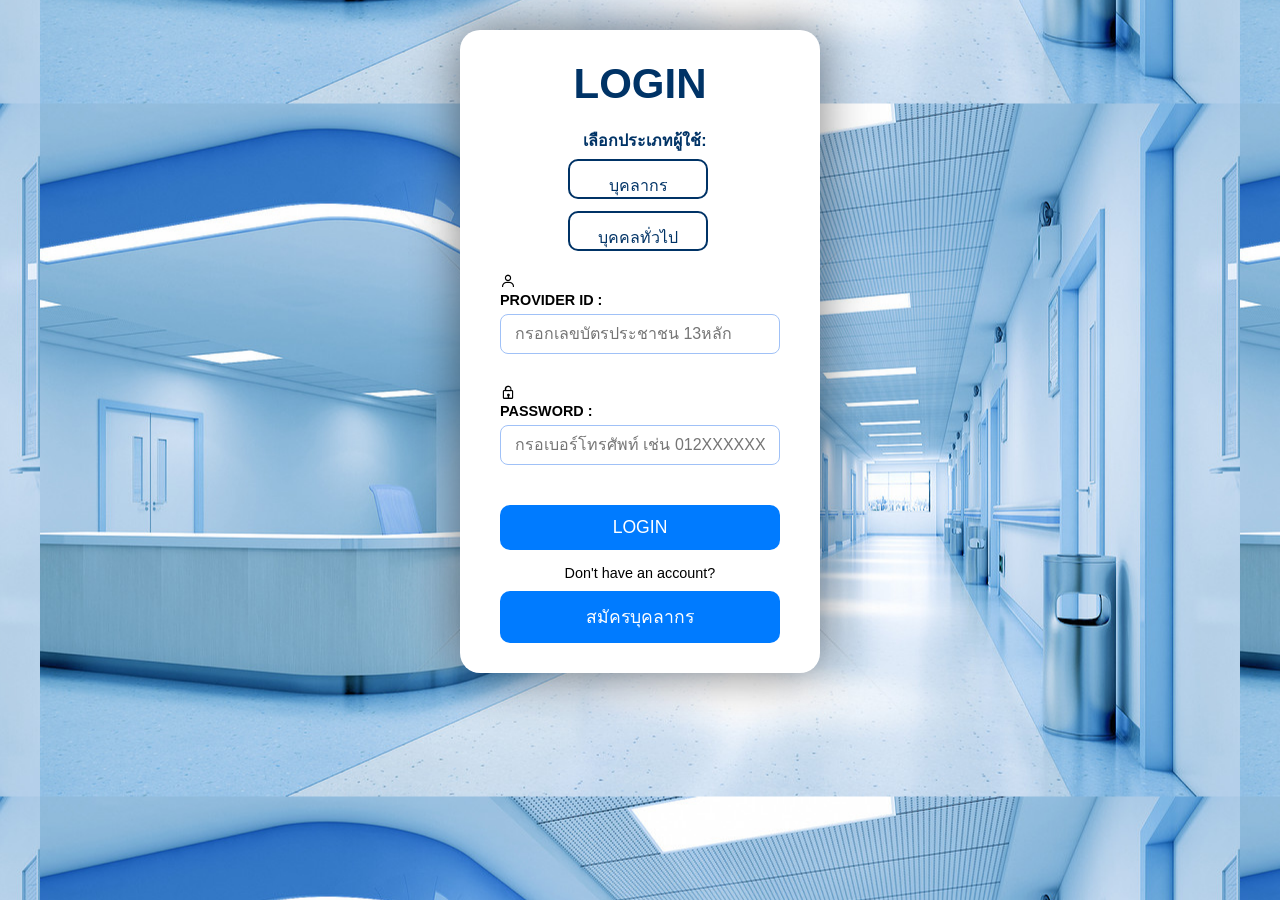
<file: index.html>
<!DOCTYPE html>
<html lang="en">
<head>
  <meta charset="UTF-8" />
  <meta name="viewport" content="width=device-width, initial-scale=1.0"/>
  <title>Care_Kun</title> 
  <link rel="stylesheet" href="style.css"/>
  <link href='https://unpkg.com/boxicons@2.1.4/css/boxicons.min.css' rel='stylesheet'>

  <style> 
    .slide {
      display: none;
    }
    .active {
      display: block;
    } 
  </style>
</head>
<body>

  <!-- Login Form -->
  <div class="LGwrapper slide active" id="slide2">
    <form action="" id="loginForm6">
      <h1>LOGIN</h1>

      <div class="role">
        <label>เลือกประเภทผู้ใช้:</label>
        <button class="PS" onclick="changePlaceholder('staff')">บุคลากร</button>
        <button class="IN" onclick="changePlaceholder('general')">บุคคลทั่วไป</button>
      </div>

      <div class="username">
        <i class='bx bx-user'></i> 
        <label id="first">PROVIDER ID :</label>
        <input type="text" id="login-id" placeholder="กรอกเลขบัตรประชาชน 13หลัก" required />
      </div>

      <div class="password">
        <i class='bx bx-lock'></i>
        <label>PASSWORD :</label>
        <input type="password" id="login-password" placeholder="กรอเบอร์โทรศัพท์ เช่น 012XXXXXXX" required />
      </div>

      <div class="submit">
        <button type="submit" class="btn">LOGIN</button>
      </div>

      <div class="register">
        <p>Don't have an account?</p>
        <button type="button" class="btn" onclick="showSlide(6)">สมัครบุคลากร</button>

      </div>
    </form>
  </div>

  <!-- Register(6) Form -->
   <div class="RG6 slide" id="slide6">
    <form action="" id ="registerForm6">
      <h6>สมัครบุคลากร</h6>
        <div class="provider">
          <label>PROVIDER ID :</label>
          <input type="text" id="register-id-staff" placeholder="กรอกข้อมูลของคุณ" required />
        </div>
        <div class="passwordStaff">
          <label>PASSWORD :</label>
          <input type="password" id="register-password-staff" placeholder="กรอกรหัสผ่าน" required />
        </div>
        <div class="nameStaff">
          <label>ชื่อ-นามสกุล</label>
          <input type="text" placeholder="กรอกข้อมูลของคุณ" required>
        </div>
        <div class="phoneStaff">
          <label>เบอร์โทรศัพท์</label>
          <input type="text" id="register-phone-staff" placeholder="กรอกเบอร์โทรศัพท์" required />
        </div>
        <div class="emailStaff">
          <label>อีเมล</label>
          <input type="email" placeholder="กรอกข้อมูลของคุณ">
        </div>
        <div class="RegisterStaff">
          <button type="submit" class="btn">REGISTER</button>
        </div>
        <div class="loginStaff">
          <p><a href="#" onclick="showSlide(2)">back</a></p>
        </div>
    </form>
   </div>

  <!-- Register Form -->
  <div class="RGwrapper slide" id="slide1">
    <form action="" id ="registerForm7">
      <h2>REGISTER</h2>

      <div class="number">
                <label>เลขบัตรประจําตัวประชาชน/หนังสือเดินทาง</label>
                <input type="text" id="register-id" placeholder="กรอกเลขบัตรประชาชน" required />
      </div>  
      <div class="HN">
                <label>เลขHNผู้ป่วย</label>
                <input type="text" id="HN-id" placeholder="กรอกเลขHNผู้ป่วย" required />
      </div>
      <div class="room">
                <label>เลขห้อง</label>
                <input type="text" class="room" id="room-id" placeholder="กรอกเลขห้องผู้ป่วย" required />
      </div>
            

             <div class="name">
                <label>ชื่อ-นามสกุล</label>
                <input type="text" placeholder="กรอกข้อมูลของคุณ" required>
            </div>

            <div class="gender">
                <label><input type="radio" name="gender" value="male"> ชาย</label>
                <label><input type="radio" name="gender" value="female"> หญิง</label>
                <label><input type="radio" name="gender" value="other"> อื่นๆ</label>

            </div>

             <div class="birthdate">
                <label>วัน/เดือน/ปี(พ.ศ.) เกิด</label>
                <input type="text" placeholder="DD" required>
                <input type="text" placeholder="MM" required>
                <input type="text" placeholder="YY" required><br>
                <label>อายุ</label>
                <input type="text" placeholder="ระบุ" required>
            </div>

            <div class = "blood">
                <label>กรุ๊ปเลือด</label>
                <label><input type="radio" name="blood" value="A">A</label>
                <label><input type="radio" name="blood" value="B">B</label> 
                <label><input type="radio" name="blood" value="AB">AB</label>
                <label><input type="radio" name="blood" value="O">O</label>
                <label><input type="radio" name="Rh" value="Positive">Positive</label>
                <label><input type="radio" name="Rh" value="Negative">Negative</label>
                <label><input type="radio" name="Unknown" value="Unknown">ไม่ทราบหมู่เลือด</label>
            </div>

            <div class="religion">
                <label>ศาสนา</label>
                <input type="text" placeholder="กรอกข้อมูลของคุณ" required>
            </div>

        
            <div class="phone">
                <label>เบอร์โทรศัพท์</label>
                <input type="text" id="register-password" placeholder="กรอกเบอร์โทรศัพท์" required />
            </div>

            <div class="email">
                <label>อีเมล</label>
                <input type="email" placeholder="กรอกข้อมูลของคุณ">
            </div>

           
            
            <div class="address">
                <label>ที่อยู่</label>
                <input type="text" placeholder="กรอกข้อมูลของคุณ" required>
            </div>

            <div class="allergy">
                <label><input type="checkbox">แพ้ยา</label>
                <label><input type="checkbox">แพ้อาหาร</label>
                <label><input type="checkbox">โรคประจำตัว</label>
                    <input type="text" placeholder= "โปรดระบุ" >
            </div>

            <div class="relation">
                <label>สถานะภาพสมรส</label>
                <label><input type="radio" name="relation" value="single">โสด</label>
                <label><input type="radio" name="relation" value="married">สมรส</label>
                <label><input type="radio" name="relation" value="divorced">หย่าร้าง</label>
                <label><input type="radio" name="relation" value="widowed">หม้าย</label>
                <label><input type="radio" name="relation" value="separated">แยกกันอยู่</label>
                <label><input type="radio" name="relation" value="Unkonwn">เคยสมรสแต่ไม่ทราบสถานภาพสมรส</label>   
            </div>
            
            <div class="emergency">
                <label>ชื่อผู้ติดต่อกรณีฉุกเฉิน</label>
                <input type="text" placeholder="กรอกข้อมูลของคุณ" required>
                <label>เบอร์โทรศัพท์ผู้ติดต่อกรณีฉุกเฉิน</label>
                <input type="text" placeholder="กรอกข้อมูลของคุณ" required>
            </div>
            

             <div class="parentsname">
                <label>ชื่อ-นามสกุลบิดา</label>
                <input type="text" placeholder="กรอกข้อมูลของคุณ" required>
                <label>โรคประจําตัว</label>
                <input type="text"placeholder= "โปรดระบุ" ><br>
                <label>ชื่อ-นามสกุลมารดา</label>
                <input type="text" placeholder="กรอกข้อมูลของคุณ" required>
                <label>โรคประจําตัว</label>
                <input type="text"placeholder= "โปรดระบุ" > 
            </div>

            <div class="symptoms">
                <label>อาการผู้ป่วย</label>
                <input type="text" placeholder="กรอกข้อมูลของคุณ" required>
            </div>    

             <div class="allow">
                <input type="checkbox" id="agree">
                <label for="agree">ฉันยินยอมตามเงื่อนไข</label>
            </div>

      <div class="submit">
        <button type="submit" class="btn" >REGISTER</button>
      </div>

      <div class="login">
        <a href="#" onclick="showSlide(3)">back</a></p>
      </div>
    </form>
  </div>


    <!-- Main Server Form -->
     <div class="MNwrapper slide" id="slide3">
        <h3>MAIN SERVER</h3>
        <form action="">
            <div class="main">
                <button type="button" class="hb" onclick="showSlide(5)">Hospital bed</button>
                <button type="button" class="delete" onclick="deleteAccount()">delete account</button>
                <p><a href="#" onclick="toggleUserList()">รายชื่อทั้งหมด</a></p>
                <p><a href="#" onclick="showSlide(2)">ออกจากระบบ</a></p>
            </div>
            <div id="user-list-wrapper" style="display: none;">
              <h4>รายชื่อผู้ใช้ที่ลงทะเบียน</h4>
              <div id="user-list"></div>
            </div>
        </form>
    </div>

    <!-- Hospital Bed Form -->
    <div class="HBwrapper slide" id="slide5">
     <h5>Hospital Bed</h5>
      <form action="">
        <div id="bed-list">
          <!-- เตียงจะถูกสร้างด้วย JS -->
        </div>

        <div class="back">
          <p><a href="#" onclick="showSlide(3)">back</a></p>
        </div>
      </form>
    </div>

    <!-- Patient Info Slide -->
    <div class="PTwrapper slide" id="slide7">
      <h4>ข้อมูลผู้ป่วย</h4>
      <div id="patient-info-display"></div>

      <div class="back">
        <p><a href="#" onclick="showSlide(5)">กลับ</a></p>
      </div>
    </div>
  <!-- General User Page -->
    <div class="GENwrapper slide" id="slide8">
      <label class="topic">MAIN SERVER</label>
      <div class="data">
          <label>ชื่อ-นามสกุล :</label><br>
          <label>เลขบัตรประชาชน :</label><br>
          <label>เลขเตียง :</label><br>
          <label>เลขห้อง :</label><br>
          <label>เลขHN :</label><br>
          <label>อาการผู้ป่วยล่าสุด :</label><br>
          <label>แพทย์ผู้ดูแล :</label><br>
          <label>วันที่เข้ารับการรักษา :</label><br>
          <label>แผนการรักษาขั้นต่อไป :</label><br>
          <label class="time" id="current-time">12:00:00</label>
        </div>
          <div class="back1"><button type="button" onclick="showSlide(2)">back</button></div>
          <div class="Imdata">
          <label>อุณหภูมิ :</label><br>
          <label> ความดันเลือด :</label><br>
          <label> O₂ :</label><br>
          <label> อัตราการเต้นหัวใจ :</label><br>
          <label> อัตราการหายใจ :</label><br>
          <label class="fillOUT">กรอกข้อมูลเมื่อ :</label><br>
        </div>
      </div>
    </div>

  <!-- Script -->
<script>
  let currentRole = "staff"; // Default role

  function changePlaceholder(role) {
  currentRole = role; 
  const input = document.getElementById("login-id"); 
  if (role === "staff") {
    input.placeholder = "กรอกรหัสประจำตัว";
  } else if (role === "general") {
    input.placeholder = "กรอกเลขห้องผู้ป่วย";
  }
  const input1 = document.getElementById("login-password"); 
  if (role === "staff") {
    input1.placeholder = "รหัสผ่าน";
  } else if (role === "general") {
   input1.placeholder = "กรอกเลขHNผู้ป่วย";
  }
  const input2 = document.getElementById("first"); 
  if (role === "staff") {
   input2.textContent = "PROVIDER ID :";
  } else if (role === "general") {
   input2.textContent = "ROOM :";
  } 
}


  function showSlide(slideNumber) {
    document.querySelectorAll('.slide').forEach(s => s.classList.remove('active'));
    document.getElementById('slide' + slideNumber).classList.add('active');
  }

  document.querySelector("#registerForm6").addEventListener("submit", function (e) {
    e.preventDefault();

    const id = this.querySelector(".provider input").value;
    const password = this.querySelector(".passwordStaff input").value;
    const name = this.querySelector(".nameStaff input").value;
    const phone = this.querySelector(".phoneStaff input").value;
    const email = this.querySelector(".emailStaff input").value;

    let users = JSON.parse(localStorage.getItem("users")) || [];

    if (users.find(user => user.id === id)) {
      alert("รหัสนี้มีในระบบแล้ว");
      return;
    }

    users.push({ id, password, name, role: 'staff' });
    localStorage.setItem("users", JSON.stringify(users));
    alert("ลงทะเบียนสำเร็จ!");
    showSlide(2);
  });

 document.querySelector("#registerForm7").addEventListener("submit", function (e) {
  e.preventDefault();

  const password = document.getElementById("HN-id").value.trim();
  const id = document.getElementById("room-id").value.trim();
  const name = this.querySelector(".name input").value.trim();

  let users = JSON.parse(localStorage.getItem("users")) || [];

  if (users.find(user => user.id === id)) {
    alert("รหัสนี้มีในระบบแล้ว");
    return;
  }

  users.push({ id, password, name, role: 'general' });
  localStorage.setItem("users", JSON.stringify(users));
  alert("ลงทะเบียนสำเร็จ!");
  showSlide(3); 
});

  document.querySelector("#loginForm6").addEventListener("submit", function (e) {
    e.preventDefault();

    const id = this.querySelector(".username input").value;
    const password = this.querySelector(".password input").value;

    let users = JSON.parse(localStorage.getItem("users")) || [];
    const matchedUser = users.find(user => user.id === id && user.password === password && user.role === currentRole);

    if (matchedUser) {
        if (currentRole === "staff"){
         alert("เข้าสู่ระบบสำเร็จ: ยินดีต้อนรับ " + matchedUser.name);
          showSlide(3); // ไปหน้า Main Server
        }
      if (matchedUser && currentRole === "general") {
          alert("เข้าสู่ระบบสำเร็จ: ยินดีต้อนรับ " + matchedUser.name);
          showSlide(8); // ไปหน้า Main Server
        }
    } 
    else {
      alert("ไม่พบผู้ใช้หรือรหัสผ่านผิด หรือประเภทผู้ใช้ไม่ถูกต้อง");
    }
  });

  function deleteAccount() {
  const id = document.getElementById('login-id').value;
  let users = JSON.parse(localStorage.getItem("users")) || [];

  // ลบผู้ใช้ที่ id ตรงกัน
  users = users.filter(user => user.id !== id);
  localStorage.setItem("users", JSON.stringify(users));

  alert("ลบบัญชีเรียบร้อยแล้ว");
  showSlide(2); // กลับไปหน้า login
}

  let beds = [
    { id: 1, room: '1' },
    { id: 2, room: '1' },
    { id: 3, room: '2' },
    { id: 4, room: '2' }
  ];

  // โหลดสถานะจาก localStorage ถ้ามี
  function loadBedStatus() {
    const saved = localStorage.getItem('bedStatus');
    if (saved) {
      const statusMap = JSON.parse(saved);
      beds = beds.map(bed => ({
        ...bed,
        status: statusMap[bed.id] || 'ว่าง'
      }));
    } else {
      beds = beds.map(bed => ({ ...bed, status: 'ว่าง' }));
    }
  }

 function saveBedStatus() {
  const statusMap = {};
  beds.forEach(bed => {
    statusMap[bed.id] = { status: bed.status, bookedBy: bed.bookedBy || null };
  });
  localStorage.setItem('bedStatus', JSON.stringify(statusMap));
}

function loadBedStatus() {
  const saved = localStorage.getItem('bedStatus');
  if (saved) {
    const statusMap = JSON.parse(saved);
    beds = beds.map(bed => ({
      ...bed,
      status: statusMap[bed.id]?.status || 'ว่าง',
      bookedBy: statusMap[bed.id]?.bookedBy || null
    }));
  } else {
    beds = beds.map(bed => ({ ...bed, status: 'ว่าง', bookedBy: null }));
  }
}

 function renderBeds() {
  const bedList = document.getElementById('bed-list');
  bedList.innerHTML = '';

  beds.forEach((bed, index) => {
    const bedDiv = document.createElement('div');
    bedDiv.className = 'bed';
    bedDiv.innerHTML = `
      <h5>ห้อง ${bed.room}</h5>
      <p>เตียง ${bed.id}</p>
      <p>สถานะ: <span id="status-${index}">${bed.status}</span></p>
      ${
        bed.status === 'ว่าง'
          ? `<button onclick="bookBed(${index})">จอง</button>`
          : `<button onclick="cancelBooking(${index})">ยกเลิก</button>`
      } 
    `;
    bedList.appendChild(bedDiv);
  });
}

  function bookBed(index) {
  const id = document.getElementById("login-id").value.trim(); // ใช้รหัสผู้ใช้ที่ล็อกอินอยู่
  beds[index].status = 'เต็ม';
  showSlide(1);
  beds[index].bookedBy = id; // เก็บว่าใครเป็นคนจองเตียงนี้
  saveBedStatus();
  renderBeds();
  }
  function cancelBooking(index) {
  if (confirm("คุณต้องการยกเลิกการจองเตียงนี้ใช่หรือไม่?")) {
    beds[index].status = 'ว่าง';
    saveBedStatus();
    renderBeds();
    }
  }

  function showPatientInfo(index) {
  const bed = beds[index];
  const users = JSON.parse(localStorage.getItem("users")) || [];

  const matchedUser = users.find(user => user.role === 'general' && user.id === bed.bookedBy);

  const infoDiv = document.getElementById("patient-info-display");
  infoDiv.innerHTML = ''; // เคลียร์ก่อน

  if (matchedUser) {
    infoDiv.innerHTML = `
      <p><strong>ชื่อผู้ป่วย:</strong> ${matchedUser.name || '-'}</p>
      <p><strong>เลขห้อง:</strong> ${matchedUser.id}</p>
      <p><strong>เลข HN:</strong> ${matchedUser.password}</p>
    `;
  } else {
    infoDiv.innerHTML = `<p style="color:red;" >ไม่พบข้อมูลผู้ป่วยสำหรับเตียงนี้</p>`;
  }

  showSlide(7); // เปลี่ยนไปหน้า slide7
}


  // เรียกตอนเริ่ม
  loadBedStatus();
  renderBeds();
  
  function toggleUserList() {
  const wrapper = document.getElementById("user-list-wrapper");

  if (wrapper.style.display === "none") {
    wrapper.style.display = "block";
    showRegisteredUsers(); // แสดงผู้ใช้เมื่อเปิด
  } else {
    wrapper.style.display = "none";
  }
}

function showRegisteredUsers() {
  const users = JSON.parse(localStorage.getItem("users")) || [];
  const container = document.getElementById("user-list");
  container.innerHTML = '';

  if (users.length === 0) {
    container.innerHTML = "<p>ยังไม่มีผู้ใช้ลงทะเบียน</p>";
    return;
  }

  users.forEach((user) => {
    const div = document.createElement("div");
    div.style.border = "1px solid #ccc";
    div.style.margin = "5px 0";
    div.style.padding = "10px";
    div.style.borderRadius = "5px";
    div.style.background = "#fff";

    div.innerHTML = `
      <strong>ชื่อ:</strong> ${user.name || "-"}<br>
      <strong>บทบาท:</strong> ${user.role}<br>
      <strong>ID:</strong> ${user.id}<br>
      <button onclick="deleteSingleUser('${user.id}')">ลบ</button>
    `;

    container.appendChild(div);
  });
}

function deleteSingleUser(userId) {
  if (!confirm("คุณต้องการลบผู้ใช้นี้ใช่หรือไม่?")) return;

  let users = JSON.parse(localStorage.getItem("users")) || [];
  users = users.filter(user => user.id !== userId);
  localStorage.setItem("users", JSON.stringify(users));

  showRegisteredUsers(); // refresh รายชื่อใหม่
}
  setInterval(() => {
  const now = new Date().toLocaleTimeString();
  document.getElementById("current-time").innerHTML = now;
}, 1000);

</script>

</body>

</html>
</file>
<file: style.css>
.bed {
    border: 1px solid #ccc;
    padding: 10px;
    margin-bottom: 10px;
    border-radius: 10px;
    background-color: #f9f9f9;
  }

  .bed button {
    padding: 5px 10px;
    margin-top: 5px;
  }

  .bed button[disabled] {
    background-color: #ccc;
    cursor: not-allowed;
  }

  .bed h5 {
    margin: 0;
    font-size: 18px;
  }

    * {
      box-sizing: border-box;
      margin: 0; padding: 0;
      font-family: 'Segoe UI', Tahoma, Geneva, Verdana, sans-serif;
    }

    body {
      margin: 0;
      padding: 0;
      box-sizing: border-box;
      font-family: "poppins", sans-serif;
      display: flex;
      justify-content: center;
      align-items: center;
      background: url('img.jpg') center center fixed;  
      height: 120vh;
      height: 100%;
    }

    .slide {
      display: none;
      background: white;
      border-radius: 12px;
      box-shadow: 0 8px 20px rgba(0,0,0,0.1);
      width: 360px;
      padding: 30px 40px;
      margin-bottom: 40px;
    }
    .active {
      display: block;
    }

    h1, h2{
      text-align: center;
      font-size: 42px;
      margin-bottom: 10px;
      color: #003366;
    }
    h3 ,h5 ,h6{
      text-align: center;
      font-size: 28px;
      margin-bottom: 30px;  
      color: #003366;
    }

    h6{
      margin-top: 20px;
    }
    h4{
      text-align: center;
      font-size: 36px;
      margin-bottom: 30px;  
      color: #003366;
    }

    form label {
      display: block;
      margin-bottom: 6px;
      font-weight: 600;
      font-size: 0.9rem;
    }

    input[type="text"],
    input[type="password"],
    input[type="email"],
    input[type="date"] {
      width: 100%;
      padding: 10px 14px;
      margin-bottom: 15px;
      border: 1.8px solid #a0c1f7;
      border-radius: 8px;
      font-size: 1rem;
      transition: border-color 0.3s;
    }

    input[type="text"]:focus,
    input[type="password"]:focus,
    input[type="email"]:focus {
      outline: none;
      border-color: #004080;
      background-color: #e6f0ff;
    }

    .btn {
      background: #007bff;
      color: white;
      font-size: 1.1rem;
      border: none;
      border-radius: 10px;
      padding: 12px 0;
      width: 100%;
      cursor: pointer;
      transition: background-color 0.3s ease;
      margin-top: 10px;
    }
    .btn:hover {
      background: #0056b3;
    }

    .username, .password, .number, .name, .gender, .birthdate, .blood,
    .religion, .phone, .email, .address, .allergy, .relation, .emergency,
    .parentsname, .allow {
      margin-bottom: 15px;
    }

    .gender label,
    .blood label,
    .allergy label,
    .relation label {
      display: inline-block;
      margin-right: 10px;
      font-weight: normal;
      cursor: pointer;
    }

    /* Fix gender, blood group checkboxes to radio buttons for better UX */
    .gender label input,
    .blood label input,
    .relation label input {
      margin-right: 4px;
      cursor: pointer;
    }

    /* Change checkboxes in gender, blood, relation to radio buttons where applicable */
    /* For gender: only one selection */
    .gender label input {
      type: radio;
    }

    .remember {
      font-size: 0.9rem;
      margin-bottom: 8px;
      display: flex;
      align-items: center;
      justify-content: space-between;
    }
    .remember label {
      cursor: pointer;
      margin-left: -30px;
      margin-bottom: 3px;
    }
    .remember input[type="checkbox"] {
      margin-left: 8px;
      cursor: pointer;
    }
    .remember a {
      color: #007bff;
      text-decoration: none;
      font-weight: 600;
      cursor: pointer;
    }
    .remember a:hover {
      text-decoration: underline;
    }

    .register, .login, .back {
      text-align: center;
      margin-top: 15px;
      font-size: 0.9rem;
    }
    .register a, .login a, .back a {
      color: #007bff;
      text-decoration: none;
      font-weight: 600;
      cursor: pointer;
    }
    .register a:hover, .login a:hover, .back a:hover {
      text-decoration: underline;
    }

    /* Layout fix for birthdate inputs */
    .birthdate input {
      width: calc((100% - 20px) / 3);
      display: inline-block;
      margin-right: 10px;
    }
    .birthdate input:last-child {
      margin-right: 0;
    }
    .birthdate label + input {
      margin-bottom: 8px;
    }
    .birthdate label[for="age"] {
      margin-top: 10px;
      display: block;
    }
    .birthdate input.age {
      width: 100%;
      margin-top: 6px;
    }

    /* Main Server Buttons */
    .main button {
      width: 100%;
      padding: 12px 0;
      margin-bottom: 12px;
      font-size: 1rem;
      border: none;
      border-radius: 10px;
      cursor: pointer;
      transition: background-color 0.3s ease;
      color: white;
    }
    .main .hb {
      background-color: #0069d9;
    }
    .main .hb:hover {
      background-color: #004a99;
    }
    .main .symptom {
      background-color: #28a745;
    }
    .main .symptom:hover {
      background-color: #1e7e34;
    }
    .main .delete {
      background-color: #dc3545;
    }
    .main .delete:hover {
      background-color: #a71d2a;
    }
    .RGwrapper {
    flex-direction: column;
    align-items: center;        
    width: 100%;
    height: 1880px; 
    max-width: 1000px;
    padding: 20px;
    background: #ffffff;
    border-radius: 20px;
    box-shadow: 0 0 10px rgba(0, 0, 0, 0.1);
    min-height: 120vh;
    margin: 40px auto;  
    box-shadow: 0 0 50px rgba(0, 0, 0, 0.5);
    border-radius: 20px;
    backdrop-filter: blur(10px);  
  }
  .LGwrapper {
    display: flex;
    margin-top: 120px ;
    box-shadow: 0 0 50px rgba(0, 0, 0, 0.5);
    border-radius: 20px;
    backdrop-filter: blur(10px);
  }
  .MNwrapper {
    display: flex;
    margin-top: 240px ;
    box-shadow: 0 0 50px rgba(0, 0, 0, 0.5);
    border-radius: 20px;
    backdrop-filter: blur(10px);
  }
  .HBwrapper {
    display: flex;
    margin-top: 40px ;
    box-shadow: 0 0 50px rgba(0, 0, 0, 0.5);
    border-radius: 20px;
    backdrop-filter: blur(10px);
  }
  .FPwrapper {
    display: flex;
    margin-top: 180px ;
    box-shadow: 0 0 50px rgba(0, 0, 0, 0.5);
    border-radius: 20px;
    backdrop-filter: blur(10px);
  }

  .role-wrapper{
    max-width: 450px;
    width: 100%;
    height: 300px;
    background: white;
    margin-top: 40px ;
    box-shadow: 0 0 50px rgba(0, 0, 0, 0.5);
    border-radius: 20px;
    backdrop-filter: blur(10px);
    margin-top: 225px;
  }
 .bed {
    border: 1px solid #ccc;
    padding: 10px;
    margin-bottom: 10px;
    border-radius: 10px;
    background-color: #f9f9f9;
  }

  .bed button {
    padding: 5px 10px;
    margin-top: 5px;
  }

  .bed button[disabled] {
    background-color: #ccc;
    cursor: not-allowed;
  }

  .bed h5 {
    margin: 0;
    font-size: 18px;
  }

    * {
      box-sizing: border-box;
      margin: 0; padding: 0;
      font-family: 'Segoe UI', Tahoma, Geneva, Verdana, sans-serif;
    }

    body {
      margin: 0;
      padding: 0;
      box-sizing: border-box;
      font-family: "poppins", sans-serif;
      display: flex;
      justify-content: center;
      align-items: center;
      background: url('img.jpg') center center fixed;  
      height: 120vh;
      height: 100%;
    }

    .slide {
      display: none;
      background: white;
      border-radius: 12px;
      box-shadow: 0 8px 20px rgba(0,0,0,0.1);
      width: 360px;
      padding: 30px 40px;
      margin-bottom: 40px;
    }
    .active {
      display: block;
    }

    h1, h2{
      text-align: center;
      font-size: 42px;
      margin-bottom: 10px;
      color: #003366;
    }
    h3 ,h5 ,h6{
      text-align: center;
      font-size: 28px;
      margin-bottom: 30px;  
      color: #003366;
    }

    h6{
      margin-top: 20px;
    }
    h4{
      text-align: center;
      font-size: 36px;
      margin-bottom: 30px;  
      color: #003366;
    }

    form label {
      display: block;
      margin-bottom: 6px;
      font-weight: 600;
      font-size: 0.9rem;
    }

    input[type="text"],
    input[type="password"],
    input[type="email"],
    input[type="date"] {
      width: 100%;
      padding: 10px 14px;
      margin-bottom: 15px;
      border: 1.8px solid #a0c1f7;
      border-radius: 8px;
      font-size: 1rem;
      transition: border-color 0.3s;
    }

    input[type="text"]:focus,
    input[type="password"]:focus,
    input[type="email"]:focus {
      outline: none;
      border-color: #004080;
      background-color: #e6f0ff;
    }

    .btn {
      background: #007bff;
      color: white;
      font-size: 1.1rem;
      border: none;
      border-radius: 10px;
      padding: 12px 0;
      width: 100%;
      cursor: pointer;
      transition: background-color 0.3s ease;
      margin-top: 10px;
    }
    .btn:hover {
      background: #0056b3;
    }

    .username, .password, .number, .name, .gender, .birthdate, .blood,
    .religion, .phone, .email, .address, .allergy, .relation, .emergency,
    .parentsname, .allow {
      margin-bottom: 15px;
    }

    .gender label,
    .blood label,
    .allergy label,
    .relation label {
      display: inline-block;
      margin-right: 10px;
      font-weight: normal;
      cursor: pointer;
    }

    /* Fix gender, blood group checkboxes to radio buttons for better UX */
    .gender label input,
    .blood label input,
    .relation label input {
      margin-right: 4px;
      cursor: pointer;
    }

    /* Change checkboxes in gender, blood, relation to radio buttons where applicable */
    /* For gender: only one selection */
    .gender label input {
      type: radio;
    }

    .remember {
      font-size: 0.9rem;
      margin-bottom: 8px;
      display: flex;
      align-items: center;
      justify-content: space-between;
    }
    .remember label {
      cursor: pointer;
      margin-left: -30px;
      margin-bottom: 3px;
    }
    .remember input[type="checkbox"] {
      margin-left: 8px;
      cursor: pointer;
    }
    .remember a {
      color: #007bff;
      text-decoration: none;
      font-weight: 600;
      cursor: pointer;
    }
    .remember a:hover {
      text-decoration: underline;
    }

    .register, .login, .back {
      text-align: center;
      margin-top: 15px;
      font-size: 0.9rem;
    }
    .register a, .login a, .back a {
      color: #007bff;
      text-decoration: none;
      font-weight: 600;
      cursor: pointer;
    }
    .register a:hover, .login a:hover, .back a:hover {
      text-decoration: underline;
    }

    /* Layout fix for birthdate inputs */
    .birthdate input {
      width: calc((100% - 20px) / 3);
      display: inline-block;
      margin-right: 10px;
    }
    .birthdate input:last-child {
      margin-right: 0;
    }
    .birthdate label + input {
      margin-bottom: 8px;
    }
    .birthdate label[for="age"] {
      margin-top: 10px;
      display: block;
    }
    .birthdate input.age {
      width: 100%;
      margin-top: 6px;
    }

    /* Main Server Buttons */
    .main button {
      width: 100%;
      padding: 12px 0;
      margin-bottom: 12px;
      font-size: 1rem;
      border: none;
      border-radius: 10px;
      cursor: pointer;
      transition: background-color 0.3s ease;
      color: white;
    }
    .main .hb {
      background-color: #0069d9;
    }
    .main .hb:hover {
      background-color: #004a99;
    }
    .main .symptom {
      background-color: #28a745;
    }
    .main .symptom:hover {
      background-color: #1e7e34;
    }
    .main .delete {
      background-color: #dc3545;
    }
    .main .delete:hover {
      background-color: #a71d2a;
    }
    .RGwrapper {
    flex-direction: column;
    align-items: center;        
    width: 100%;
    height: 2120px; 
    max-width: 1000px;
    padding: 20px;
    background: #ffffff;
    border-radius: 20px;
    box-shadow: 0 0 10px rgba(0, 0, 0, 0.1);
    min-height: 120vh;
    margin: 40px auto;  
    box-shadow: 0 0 50px rgba(0, 0, 0, 0.5);
    border-radius: 20px;
    backdrop-filter: blur(10px);  
  }
  .LGwrapper {
    display: flex;
    margin-top: 30px ;
    box-shadow: 0 0 50px rgba(0, 0, 0, 0.5);
    border-radius: 20px;
    backdrop-filter: blur(10px);
  }
  .MNwrapper {
    display: flex;
    margin-top: 240px ;
    box-shadow: 0 0 50px rgba(0, 0, 0, 0.5);
    border-radius: 20px;
    backdrop-filter: blur(10px);
  }
  .HBwrapper {
    display: flex;
    margin-top: 40px ;
    box-shadow: 0 0 50px rgba(0, 0, 0, 0.5);
    border-radius: 20px;
    backdrop-filter: blur(10px);
  }
  .FPwrapper {
    display: flex;
    margin-top: 180px ;
    box-shadow: 0 0 50px rgba(0, 0, 0, 0.5);
    border-radius: 20px;
    backdrop-filter: blur(10px);
  }

  .username{
    margin-top: 10px;
  }
  .role {
    margin-left: 80px;
    margin-top: 20px;
  } 
   .role label {
    text-align: center;
    font-size: 16px;
    margin-right: 70px;
    color: #003366;
   }
   .role button{
    justify-content: center;
    width: 70%;
    height: 40px;
    padding: 12px 0;
    margin-bottom: 12px;
    margin-left: -12px;
    font-size: 1rem;
    border: 2px solid #003366;
    border-radius: 10px;
    cursor: pointer;
    transition: background-color 0.3s ease;
    color:  #003366;
    background:transparent;
   }
   .role  button:hover {
    background: #032d57;
    color: white;
   }
   .role .PS, .IN {
    justify-content: center;

   }
   .RG6 {
    justify-content: center;
    margin-top: 50px;
   }
   .RG7 {
    justify-content: center;
    margin-top: 70px;
   }
   .RG7 label{
    text-align: center;
    font-size: 28px;
    margin-bottom: 30px;  
    color: #003366;
   }
   .citizen label{
    font-size: 14px;
    color: black ;
    margin-right: 200px;
   }
   .citizen input{
    display: flex;
    margin-top: -25px;
   }
   .passwordGeneral label{
    font-size: 14px;
    color: black ;
    margin-right: 190px;
    display: flex;
    margin-bottom: -20px;
   }
  .passwordGeneral input{
    margin-top: 25px;
  }
  .nameGeneral label{
    font-size: 15px;
    color: black ;
    margin-right: 180px;
    display: flex;
    margin-bottom: -20px;
   }
  .nameGeneral input{
    margin-top: 25px;
  }
  .phoneGeneral label{
    font-size: 14px;
    color: black ;
    margin-right: 180px;
    display: flex;
    margin-bottom: -20px;
   }
  .phoneGeneral input{
    margin-top: 25px;
  }
  .emailGeneral label{
    font-size: 14px;
    color: black ;
    margin-right: 180px;
    display: flex;
    margin-bottom: -20px;
   }
  .emailGeneral input{
    margin-top: 25px;
  }
  #user-list-wrapper {
  background: #f1f1f1;
  padding: 10px;
  border-radius: 8px;
  } 
  .GENwrapper {
  height: 450px;
  max-width: 1000px;
  width: 90%;
  margin: 100px auto;
  padding: 40px;
  background: rgba(255, 255, 255, 0.95);
  border-radius: 20px;
  box-shadow: 0 0 30px rgba(0, 0, 0, 0.3);
  display: flex;
  flex-direction: column;
  align-items: center;
  gap: 30px;
}


/* เวลา */
.time {
  position: fixed;
  bottom: 20px;
  right: 20px;
  background: rgba(255, 255, 255, 0.9);
  color: #003366;
  padding: 10px 20px;
  border-radius: 10px;
  font-size: 22px;
  font-weight: bold;
  box-shadow: 0 0 10px rgba(0, 0, 0, 0.2);
  z-index: 999;
}

/* ปุ่มย้อนกลับ */
.GENwrapper .back1 {
  position: fixed;
  bottom: 20px;
  left: 20px;
  background: rgba(255, 255, 255, 0.9);
  padding: 10px 20px;
  border-radius: 10px;
  box-shadow: 0 0 10px rgba(0, 0, 0, 0.2);
  z-index: 999;
  transition: background-color 0.3s ease;
}

.GENwrapper .back1 button {
  background: transparent;
  border: none;
  color: #003366;
  font-size: 22px;
  font-weight: bold;
  cursor: pointer;
}

.GENwrapper .back1:hover {
  background-color: #c0c8d0;
}
.topic {
  text-align: center;
  font-size: 42px;
  font-weight: 900;
  color: #002b5c;
  margin-bottom: 15px;
  text-transform: uppercase;
  letter-spacing: 1.2px;
  text-shadow: 1px 1px 2px rgba(0,0,0,0.1);
}
.data {
  margin-top: 30px;
  font-weight: 500;
  font-size: 20px;
  color: #004080;
  line-height: 1.6;
  max-width: 600px;
}
.Imdata {
  margin-top: -250px;
  margin-left: 400px;
  font-weight: 500;
  font-size: 20px;
  color: #003366;
  line-height: 1.6;
  max-width: 600px;
}

.Imdata .fillOUT {
  position: fixed;
  margin-bottom: -200px;
  margin-left: 20px;
  font-weight: 700;
  font-size: 24px;
  color: #0055aa;
  letter-spacing: 0.5px;
}
</file>
